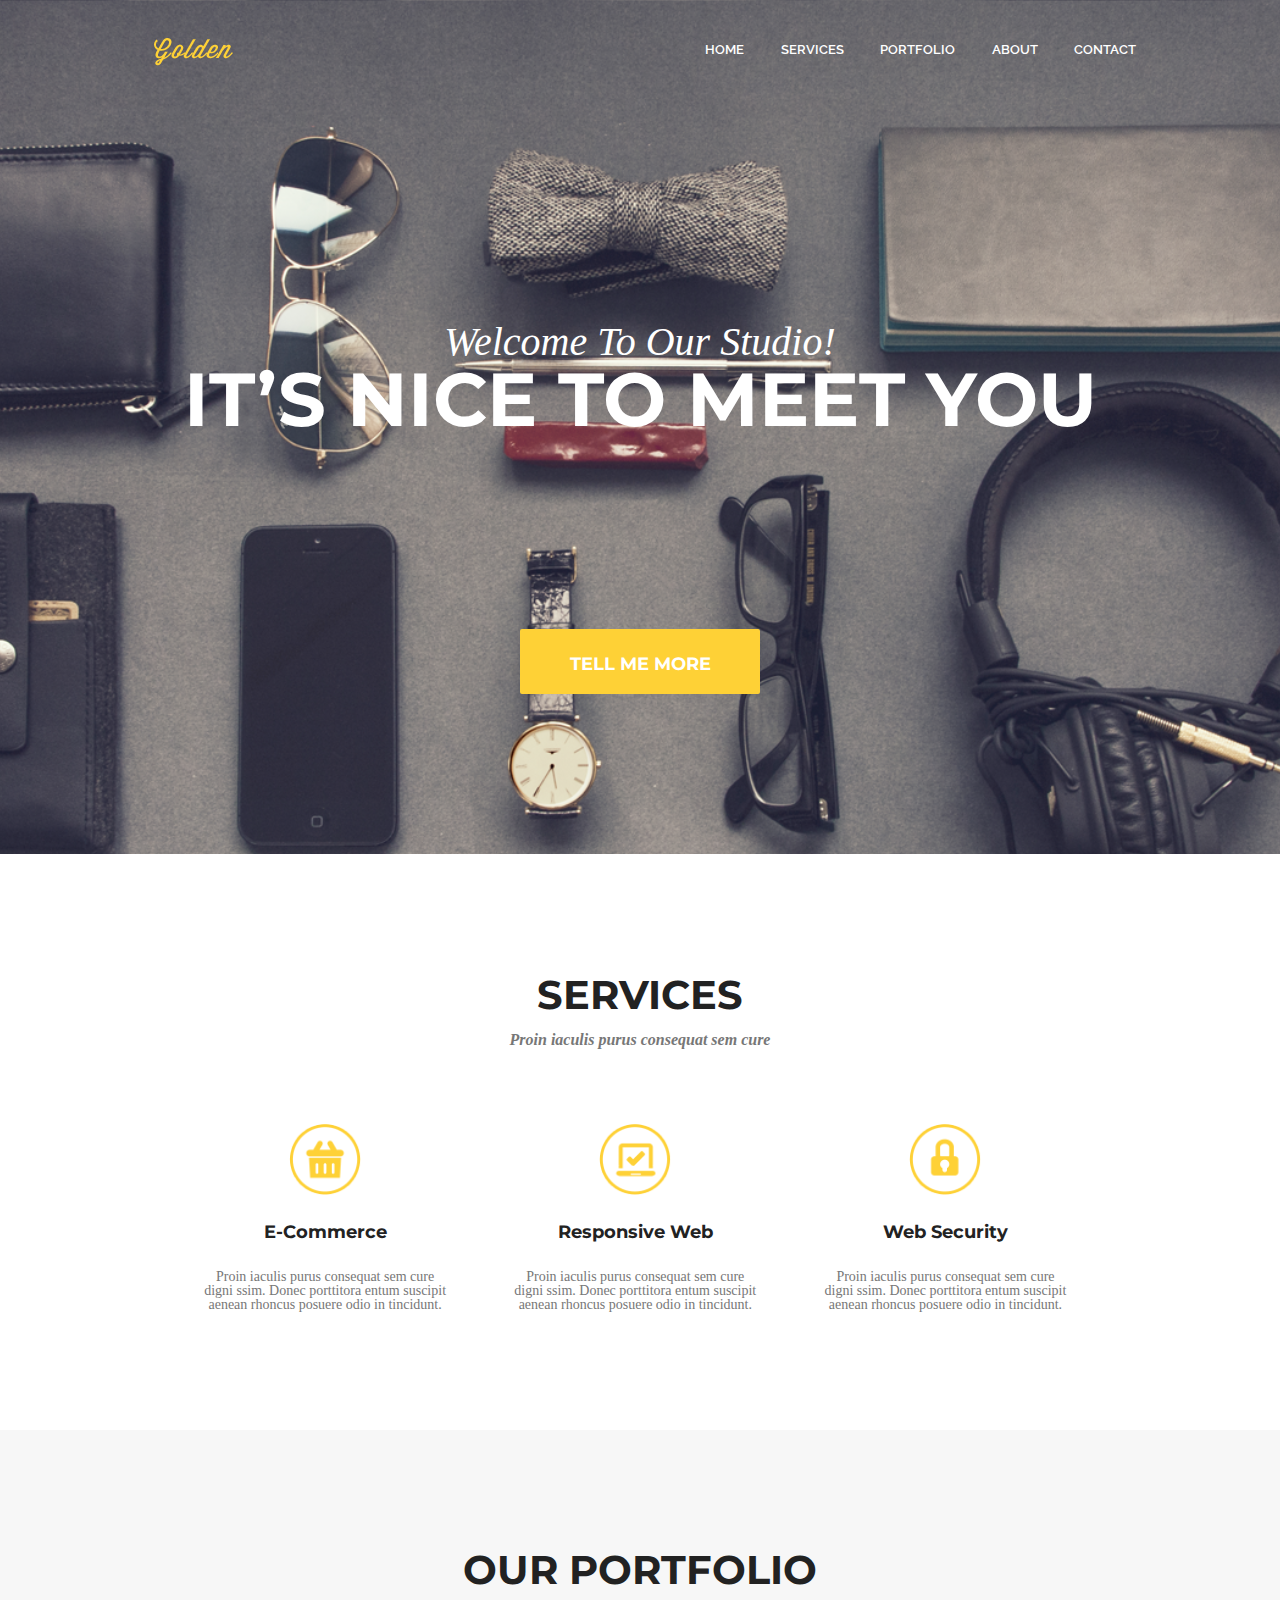
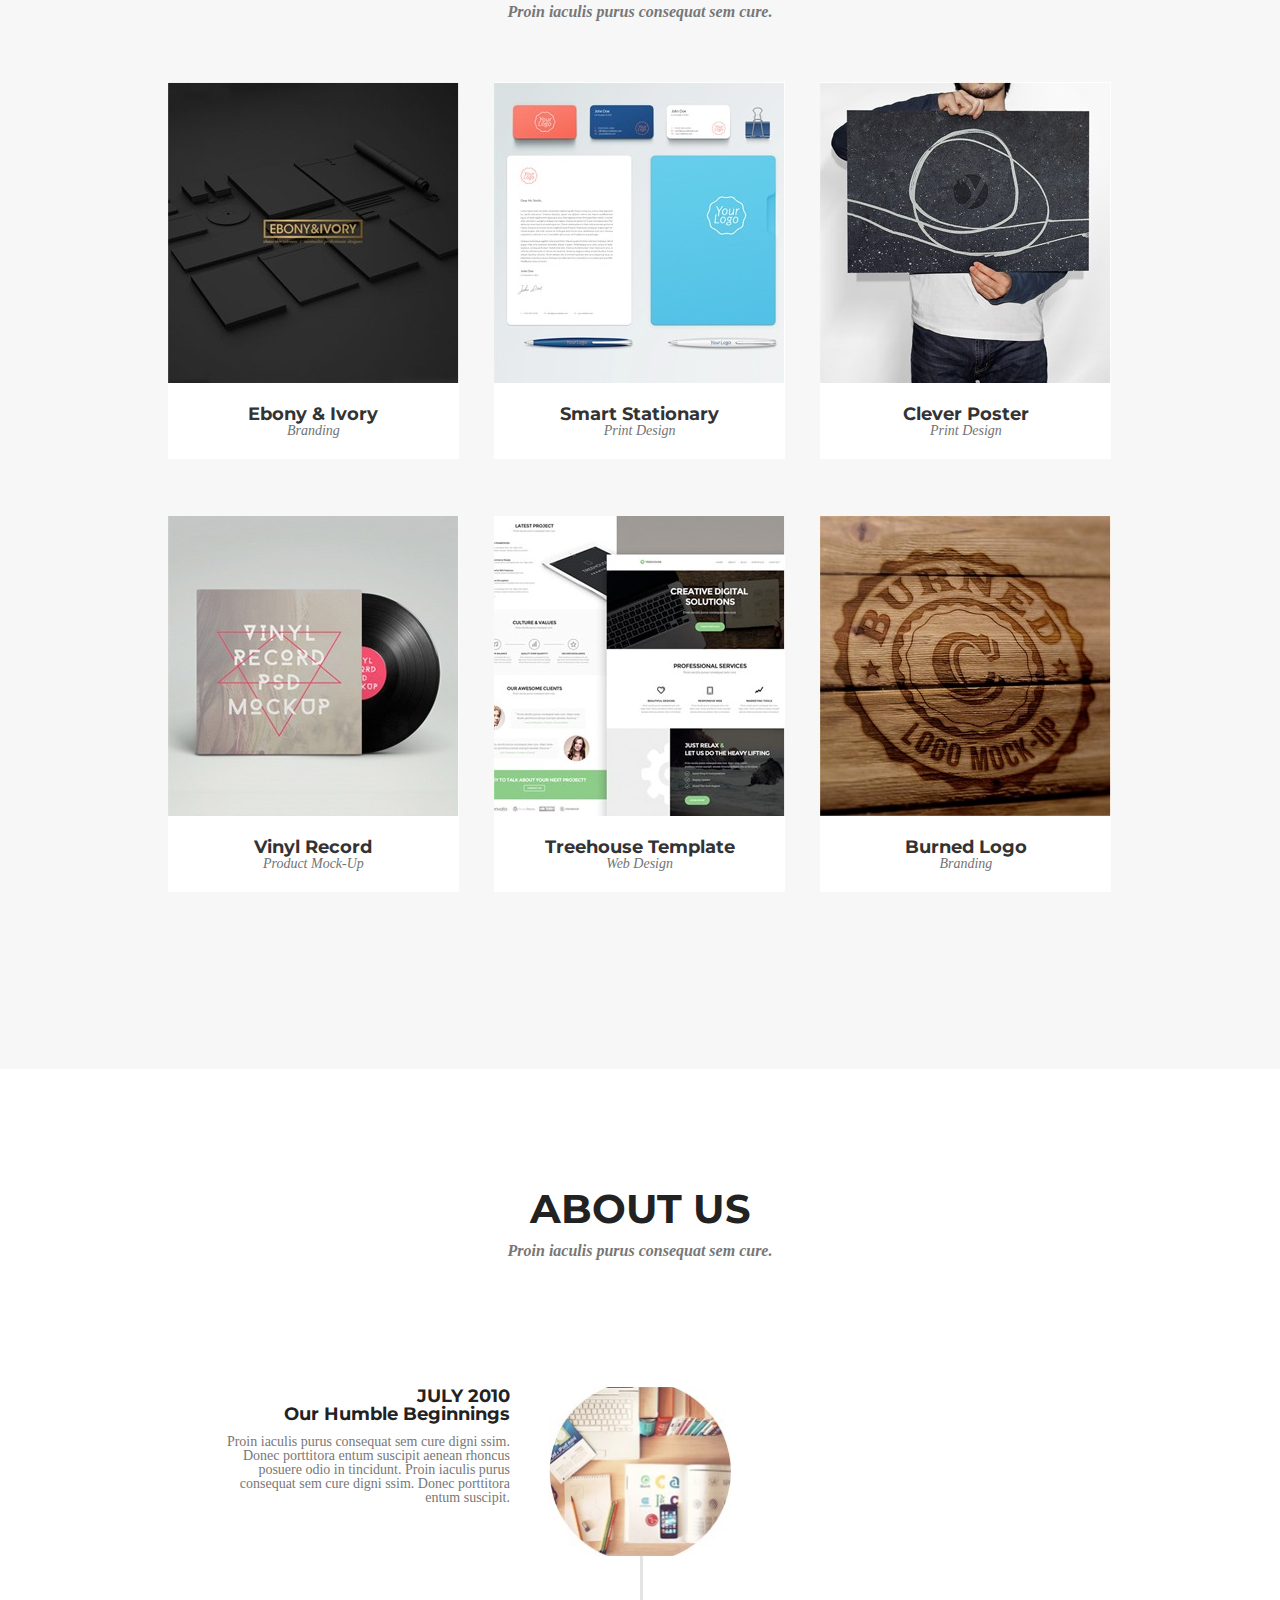
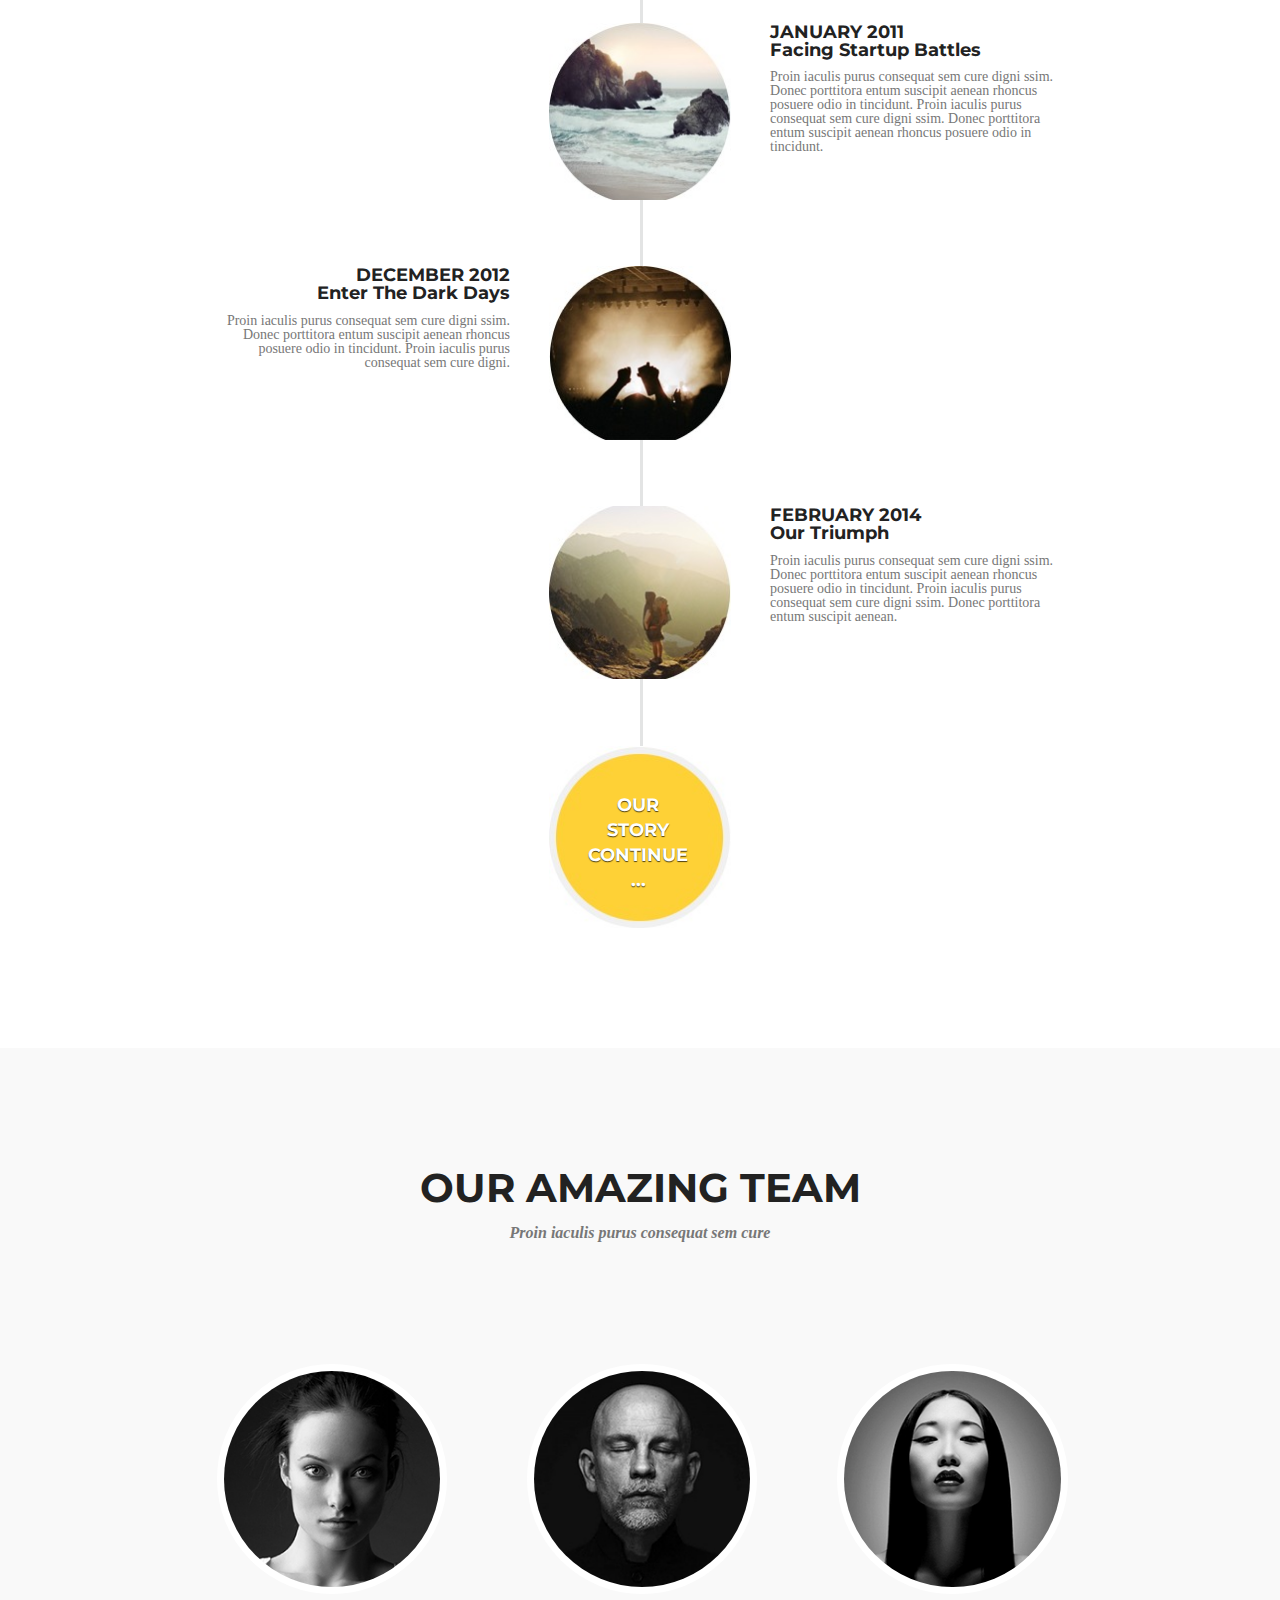
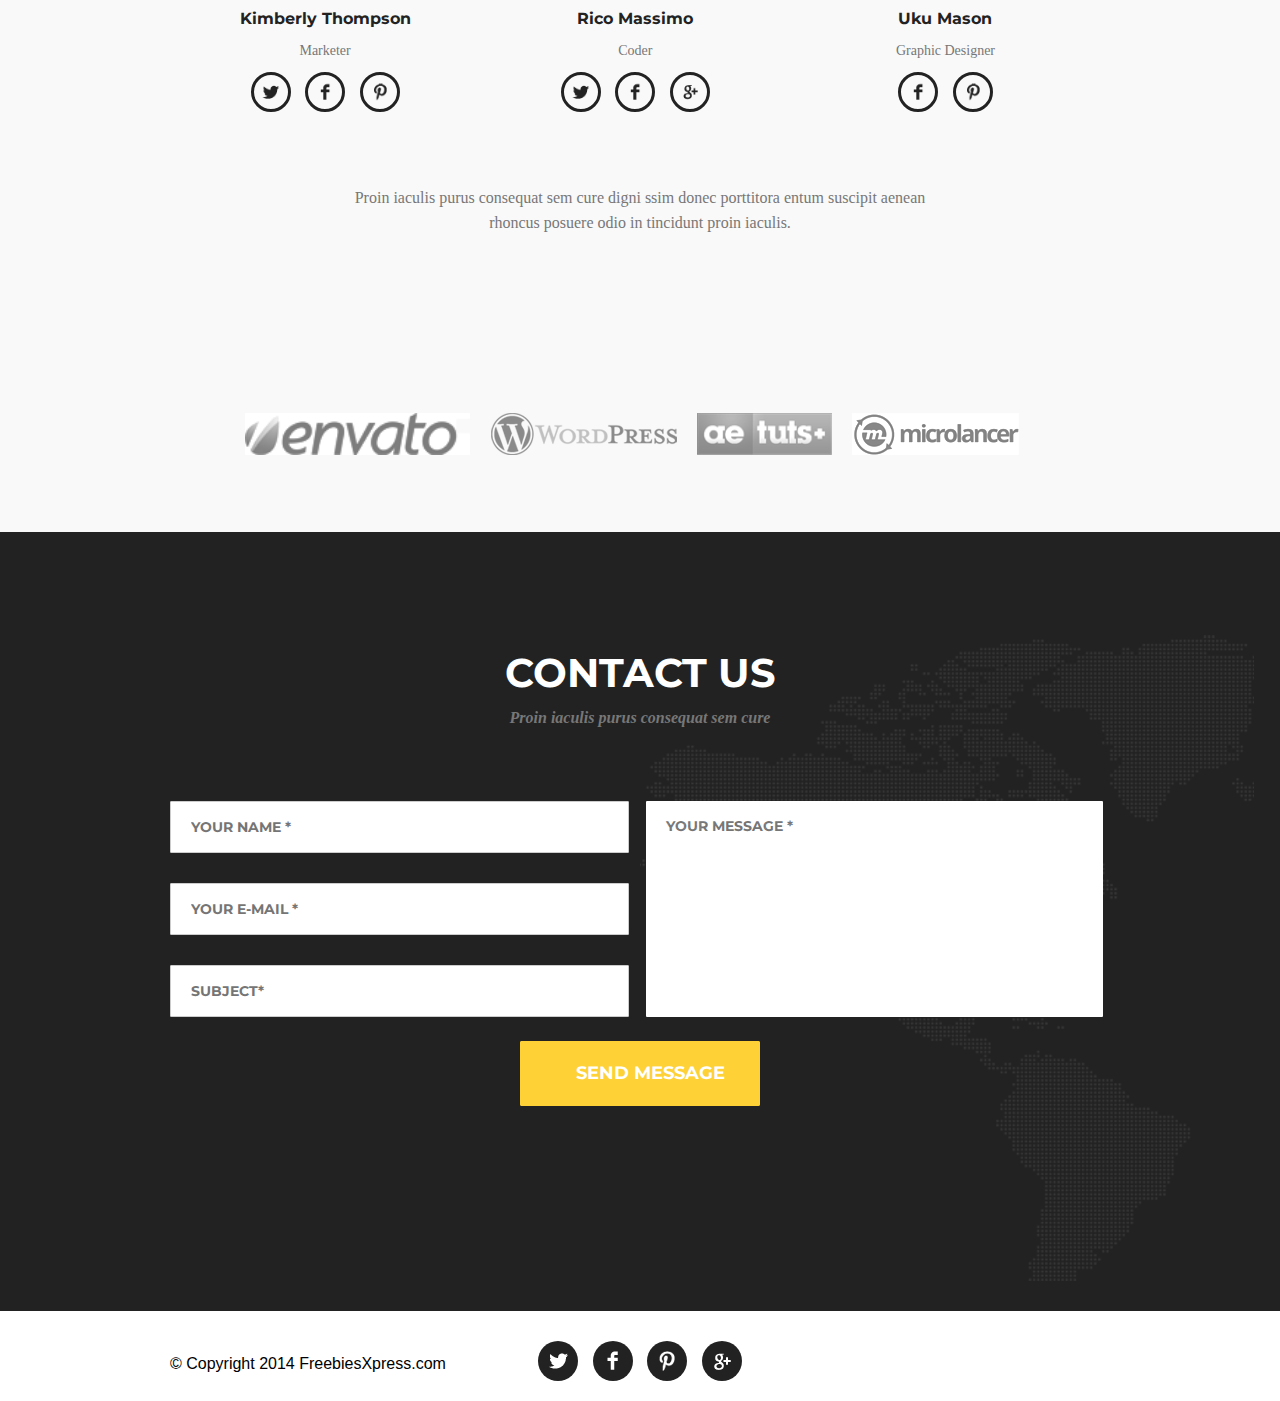
<file: index.html>
<!DOCTYPE html>
<html lang="en">
<head>
    <meta charset="UTF-8">
    <title>Golden</title>
    <meta name="viewport" content="width=device-width; initial-scale=1.0">
    <link rel="stylesheet" href="css/reset.css">
    <link rel="stylesheet" href="css/base.css">

	<link href='https://fonts.googleapis.com/css?family=Montserrat' rel='stylesheet' type='text/css'>
	<link href='https://fonts.googleapis.com/css?family=Droid+Serif:400,400italic' rel='stylesheet' type='text/css'>
	<link href='https://fonts.googleapis.com/css?family=Roboto+Slab:400,300' rel='stylesheet' type='text/css'>
	<link href='https://fonts.googleapis.com/css?family=Raleway:500' rel='stylesheet' type='text/css'>
</head>
<body>
	<section class="wrap">
		<header class="header">
		<div class="header-top">
			<img class="logo" src="pic/logo-title.png" alt="">
			<nav class="menu">
				<a href="" class="menu-item">Home</a>
				<a href="" class="menu-item">Services</a>
				<a href="" class="menu-item">Portfolio</a>
				<a href="" class="menu-item">About</a>
				<a href="" class="menu-item menu-last">Contact</a>
			</nav>
			<div class="block-title">
				<p class="title1">Welcome To Our Studio!</p>
				<p class="title2">It’s nice to Meet you</p>
			</div>
			<form class="button">
				<button class="text-button">Tell Me More</button>
			</form>
		</div>
	</section>
	<section class="services">
		<div class="container">
			<h2>Services</h2>
			<h3>Proin iaculis purus consequat sem cure</h3>
			<ul class="services__icon clearfix">
				<li class="services__icon__item">
					<img src="pic/circle-service1.png" alt="" class="services__icon__item__img">
					<p class="services__icon__title1">E-Commerce</p>
					<p class="services__icon__title2">Proin iaculis purus consequat sem cure 
digni ssim. Donec porttitora entum suscipit 
aenean rhoncus posuere odio in tincidunt.</p>
				</li>
				<li class="services__icon__item">
					<img src="pic/circle-service2.png" alt="" class="services__icon__item__img">
					<p class="services__icon__title1">Responsive Web</p>
					<p class="services__icon__title2">Proin iaculis purus consequat sem cure 
digni ssim. Donec porttitora entum suscipit 
aenean rhoncus posuere odio in tincidunt.</p>
				</li>
				<li class="services__icon__item">
					<img src="pic/circle-service3.png" alt="" class="services__icon__item__img">
					<p class="services__icon__title1">Web Security</p>
					<p class="services__icon__title2">Proin iaculis purus consequat sem cure 
digni ssim. Donec porttitora entum suscipit 
aenean rhoncus posuere odio in tincidunt.</p>
					</div>
				</li>
			</ul>
		</div>
	</section>

<section class="portfolio">
    <div class="gallery">
        <div class="container">
            <h2 class="title">OUR PORTFOLIO</h2>
            <h3 class="sub__title">Proin iaculis purus consequat sem cure.</h3><ul class="gallery clearfix">
                <li class="gallery__item">
                    <img src="img/img_1.jpg" alt="image_not_found">
                    <div class="gallery__item__content">
                        <div class="gallery__item__text">
                            <h4>Ebony & Ivory</h4>
                            <p>Branding</p>
                        </div>
                    </div>
                </li>
                <li class="gallery__item">
                    <img src="img/img_2.jpg" alt="image_not_found">
                    <div class="gallery__item__content">
                        <div class="gallery__item__text">
                            <h4>Smart Stationary</h4>
                            <p>Print Design</p>
                        </div>
                    </div>
                </li>
                <li class="gallery__item">
                    <img src="img/img_3.jpg" alt="image_not_found">
                    <div class="gallery__item__content">
                        <div class="gallery__item__text">
                            <h4>Clever Poster</h4>
                            <p>Print Design</p>
                        </div>
                    </div>
                </li>
                <li class="gallery__item">
                    <img src="img/img_4.jpg" alt="image_not_found">
                    <div class="gallery__item__content">
                        <div class="gallery__item__text">
                            <h4>Vinyl Record</h4>
                            <p>Product Mock-Up</p>
                        </div>
                    </div>
                </li>
                <li class="gallery__item">
                    <img src="img/img_5.jpg" alt="image_not_found">
                    <div class="gallery__item__content">
                        <div class="gallery__item__text">
                            <h4>Treehouse Template</h4>
                            <p>Web Design</p>
                        </div>
                    </div>
                </li>
                <li class="gallery__item">
                    <img src="img/img_6.jpg" alt="image_not_found">
                    <div class="gallery__item__content">
                        <div class="gallery__item__text">
                            <h4>Burned Logo</h4>
                            <p>Branding</p>
                        </div>
                    </div>
                </li>
            </ul>
        </div>
    </div>
</section>
<section class="about">
    <div class="about__us">
        <div class="container">
            <h2 class="title">About Us</h2>
            <h3 class="sub__title">Proin iaculis purus consequat sem cure.</h3>
            <ul class="stories clearfix">
                <li class="stories__content clearfix">
                    <div class="stories__text">
                        <h5>July 2010</h5>
                        <h6>Our Humble Beginnings</h6>
                        <p>Proin iaculis purus consequat sem cure digni ssim. Donec porttitora entum suscipit aenean rhoncus posuere odio in tincidunt. Proin iaculis purus consequat sem cure digni ssim. Donec porttitora entum suscipit.</p>
                    </div>
                    <figure class="stories__img">
                        <img src="img/about_img_1.jpg" alt="image_not_found">
                    </figure>
                </li>
                <li class="stories__content clearfix">
                    <div class="stories__text">
                        <h5>January 2011</h5>
                        <h6>Facing Startup Battles</h6>
                        <p>Proin iaculis purus consequat sem cure 
                        digni ssim. Donec porttitora entum suscipit 
                        aenean rhoncus posuere odio in tincidunt. Proin 
                        iaculis purus consequat sem cure digni 
                        ssim. Donec porttitora entum suscipit aenean 
                        rhoncus posuere odio in tincidunt.</p>
                    </div>
                    <figure class="stories__img">
                        <img src="img/about_img_2.jpg" alt="image_not_found">
                    </figure>
                </li>
                <li class="stories__content clearfix">
                    <div class="stories__text">
                        <h5>December 2012</h5>
                        <h6>Enter The Dark Days</h6>
                        <p>Proin iaculis purus consequat sem cure 
                        digni ssim. Donec porttitora entum suscipit 
                        aenean rhoncus posuere odio in tincidunt. Proin 
                        iaculis purus consequat sem cure digni.</p>
                    </div>
                    <figure class="stories__img">
                        <img src="img/about_img_3.jpg" alt="image_not_found">
                    </figure>
                </li>
                <li class="stories__content clearfix">
                    <div class="stories__text">
                        <h5>February 2014</h5>
                        <h6>Our Triumph</h6>
                        <p>Proin iaculis purus consequat sem cure 
                        digni ssim. Donec porttitora entum suscipit 
                        aenean rhoncus posuere odio in tincidunt. Proin 
                        iaculis purus consequat sem cure digni 
                        ssim. Donec porttitora entum suscipit aenean.</p>
                    </div>
                    <figure class="stories__img">
                        <img src="img/about_img_4.jpg" alt="image_not_found">
                    </figure>
                </li>
                <li class="stories__content clearfix">
                    <div class="stories__continue">
                        <figure>
                            <img src="img/our_story_fon.jpg" alt="image_not_found">
                            <p>Our Story Continue ...</p>
                        </figure>
                    </div>
                </li>
            </ul>   
        </div>
    </div>
</section>



	<section class="team">
		<div class="container">
			<h2>our amazing team</h2>
			<h3>Proin iaculis purus consequat sem cure</h3>
			<ul class="team__photo clearfix">
				<li class="team__photo__item">
					<img src="img/photo-1.jpg" alt="" class="team__photo__item__img">
					<p class="team__photo__name">Kimberly Thompson</p>
					<p class="team__photo__position">Marketer</p>
					<div class="social__icon">
						<a href=""><img src="pic/icon-black-t.png" alt=""></a>
						<a href=""><img src="pic/icon-black-f.png" alt=""></a>
						<a href=""><img src="pic/icon-black-p.png" alt=""></a>
					</div>
				</li>
				<li class="team__photo__item">
					<img src="img/photo-2.jpg" alt="" class="team__photo__item__img">
					<p class="team__photo__name">Rico Massimo</p>
					<p class="team__photo__position">Coder</p>
					<div class="social__icon">
						<a href=""><img src="pic/icon-black-t.png" alt=""></a>
						<a href=""><img src="pic/icon-black-f.png" alt=""></a>
						<a href=""><img src="pic/icon-black-g.png" alt=""></a>
					</div>
				</li>
				<li class="team__photo__item">
					<img src="img/photo-3.jpg" alt="" class="team__photo__item__img">
					<p class="team__photo__name">Uku Mason</p>
					<p class="team__photo__position">Graphic Designer</p>
					<div class="social__icon">
						<a href=""><img src="pic/icon-black-f.png" alt=""></a>
						<a href=""><img src="pic/icon-black-p.png" alt=""></a>
					</div>
				</li>
			</ul>
		</div>
		<div  class="team__text">
			<p>Proin iaculis purus consequat sem cure digni ssim donec porttitora entum suscipit aenean rhoncus posuere odio in tincidunt proin iaculis.</p>
		</div>
		<div class="team__logotypes">
			<img class="team__logotypes__item" src="pic/envato.png" alt="">
			<img class="team__logotypes__item" src="pic/wordpress.png" alt="">
			<img class="team__logotypes__item" src="pic/tuts.png" alt="">
			<img class="team__logotypes__item" src="pic/microlancer-copy.png" alt="">
		</div>
</section>
	<section class="contact">
		<div class="container">
			<div class="contact__top clearfix">
				<p class="contact__top__h2">Contact us</p>
				<h3>Proin iaculis purus consequat sem cure</h3>
				<div class="contact__form clearfix">
					<div class="contact__form__col1">
						<input type="text" name="name" placeholder="your Name *" id="contact__form__col1__item">
						<input type="email" name="email" placeholder="your e-mail *" id="contact__form__col1__item" >
						<input type="text" name="your Name *" placeholder="subject*" id="contact__form__col1__item">
					</div>
					<div class="contact__form__col2">
						<textarea name="content" id="" placeholder="Your message *" style="overflow: hidden; word-wrap: break-word; height: 200px;"></textarea>
					</div>
				</div>
				<div class="button"> <input class="button__text" type="submit" name="Send Message" value="Send Message"></div>
			</div>
		</div>
		<img class="contact__map" src="img/map-image.png" alt="">
		<figure class="contact__bg">
		</figure>
	</section>
	<section class="footer-bg">
		<div class="container">
			<div class="footer">
			<p class="copy">© Copyright 2014 FreebiesXpress.com</p>
			</div>
			<div class="social">
                <img src="pic/icon-white-t.png" alt="" class="social-item">
                <img src="pic/icon-white-f.png" alt="" class="social-item">
                <img src="pic/icon-white-p.png" alt="" class="social-item">
                <img src="pic/icon-white-g.png" alt="" class="social-item">
			</div>
		</div>
	</section>
</body>
</html>
</file>
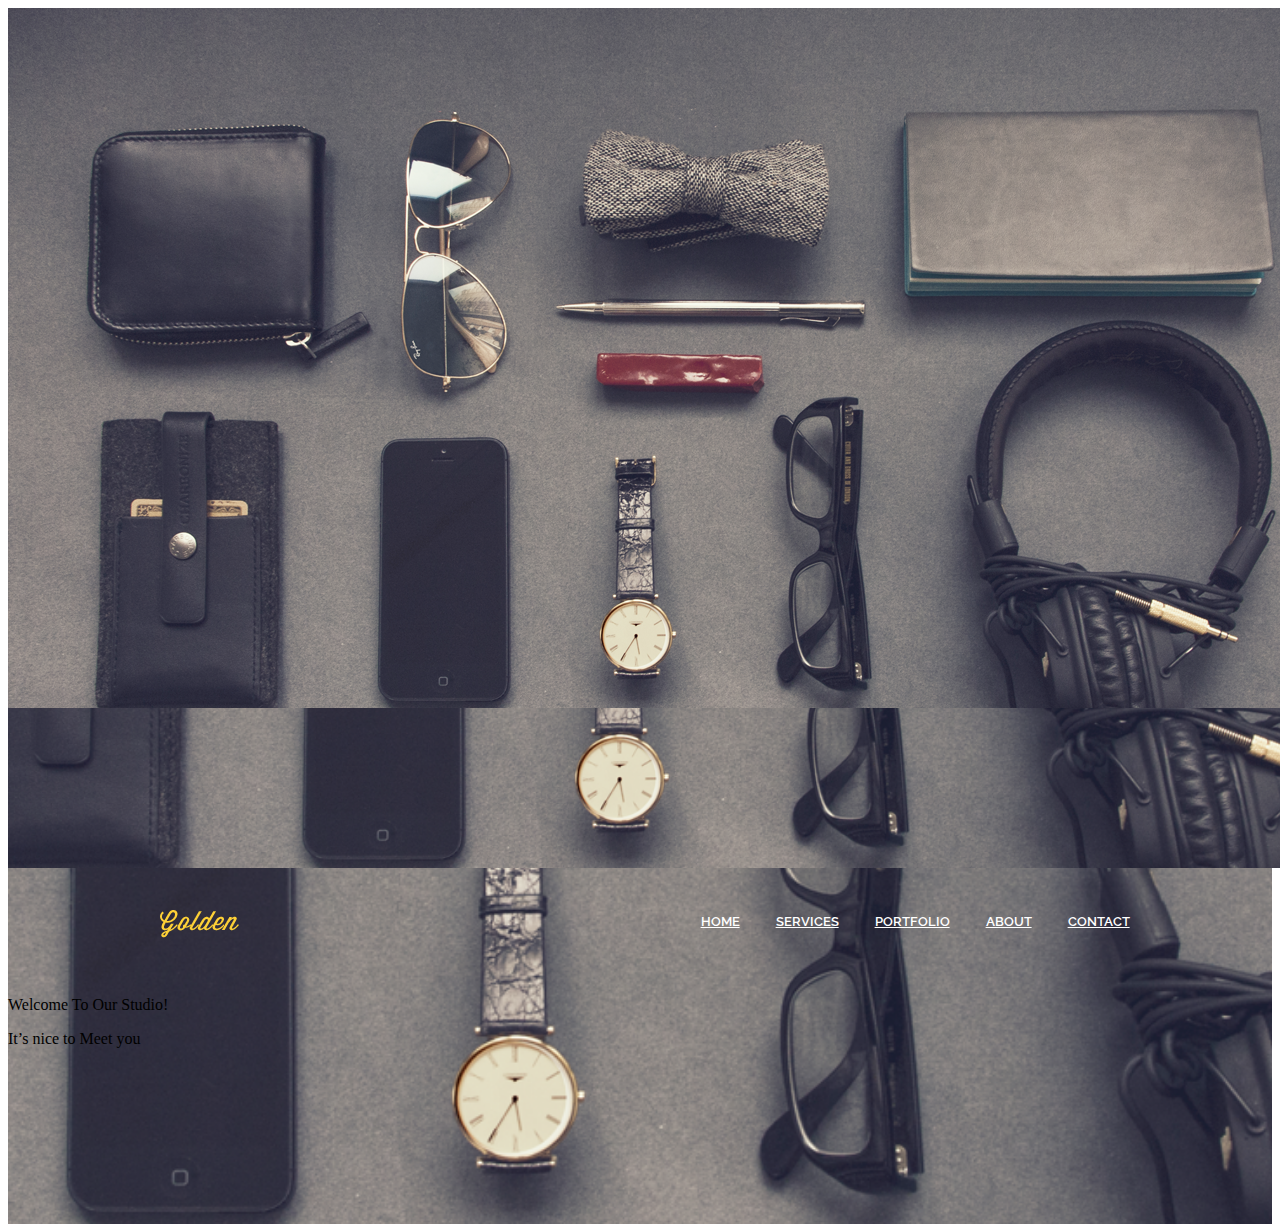
<file: index-title.html>
<!DOCTYPE html>
<html lang="en">
<head>
    <meta charset="UTF-8">
    <title>Photographer</title>
    <link rel="base.css" href="css/reset.css">
    <link rel="stylesheet" href="css/style.css">
    <link href='https://fonts.googleapis.com/css?family=Raleway:500' rel='stylesheet' type='text/css'>
</head>
<body>
	<div class="wrap">
		<header class="header">
		<img class="header" src="pic/bg.png" alt="">
		<div class="header-top">
		    <img class="logo" src="pic/logo-title.png" alt="">       
		    <nav class="menu">
		        <a href="" class="menu-item">Home</a>
		        <a href="" class="menu-item">Services</a>
		        <a href="" class="menu-item">Portfolio</a>
		        <a href="" class="menu-item">About</a>
		        <a href="" class="menu-item menu-last">Contact</a>
		    </nav>
		    <div class="container">
			    <p>Welcome To Our Studio!</p>
			    <p>It’s nice to Meet you</p>
		    </div>
		</div>
	</div>
</body>
</html>
</file>
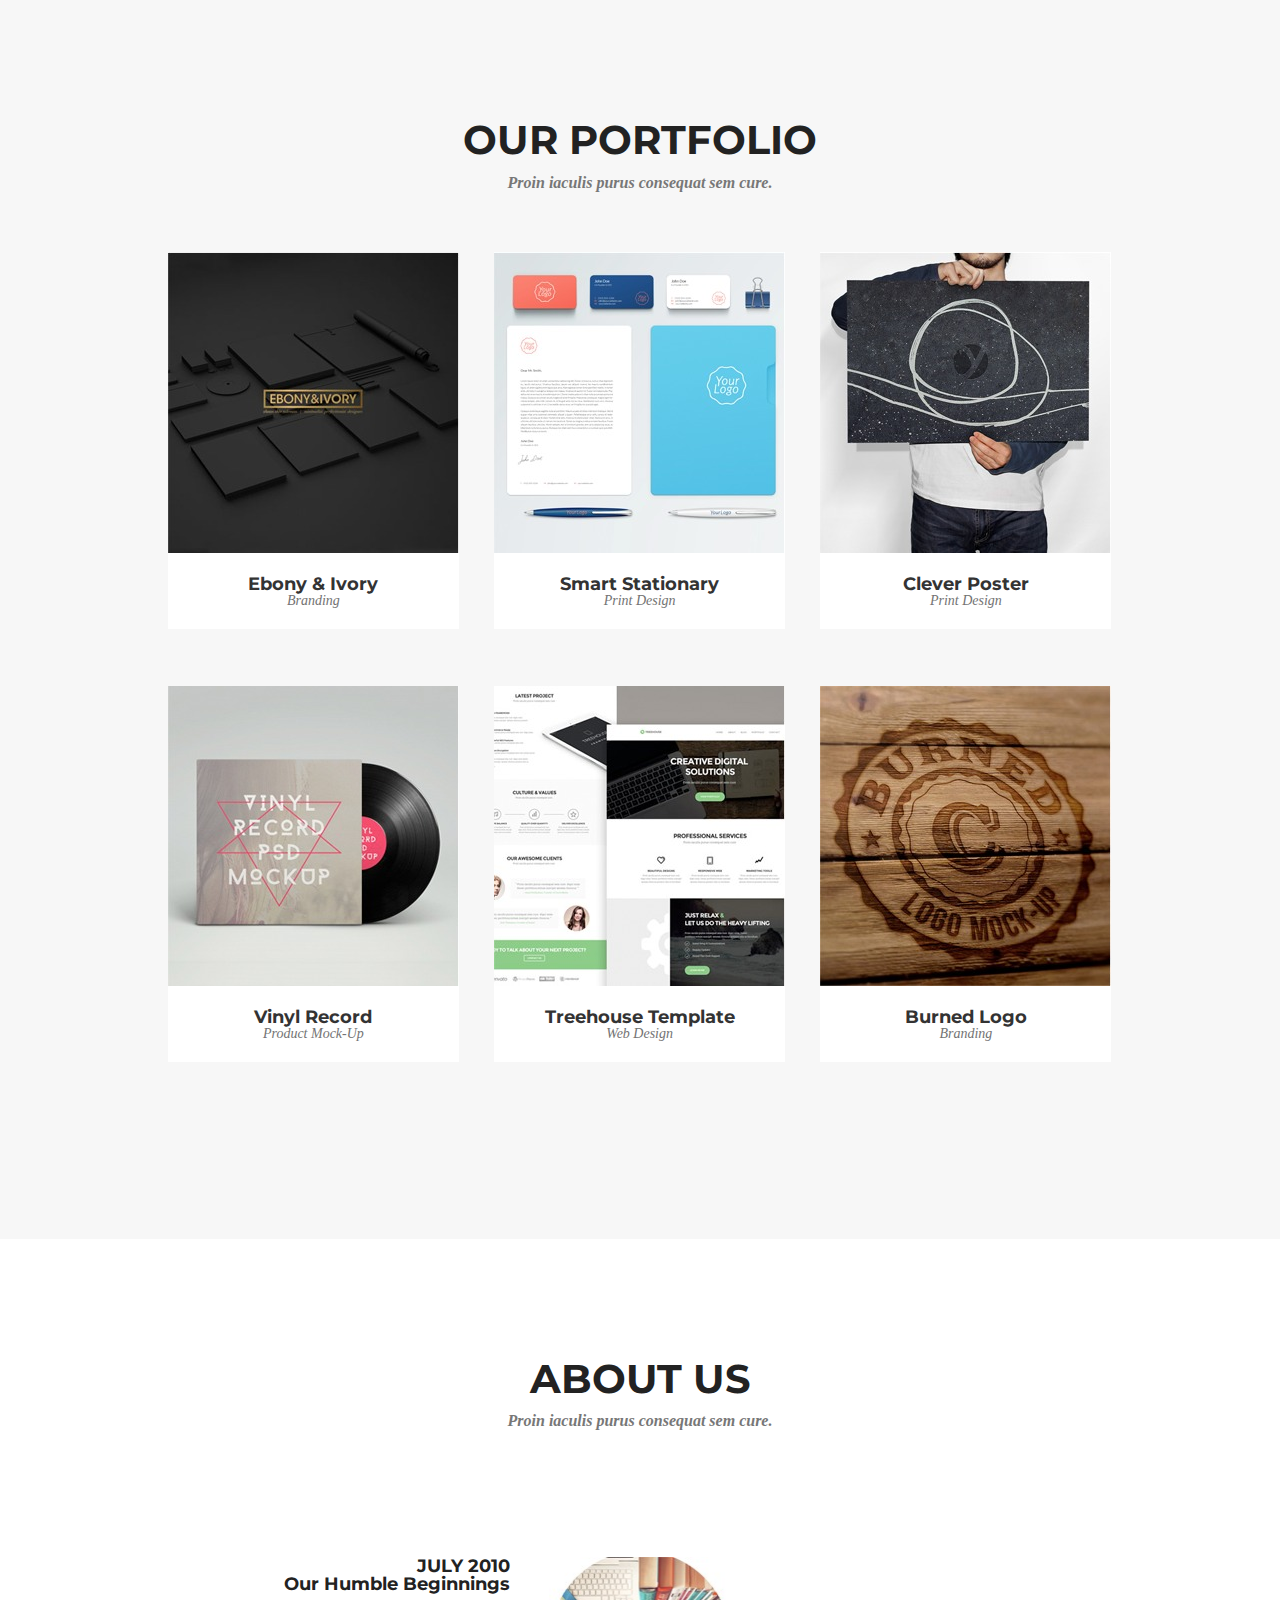
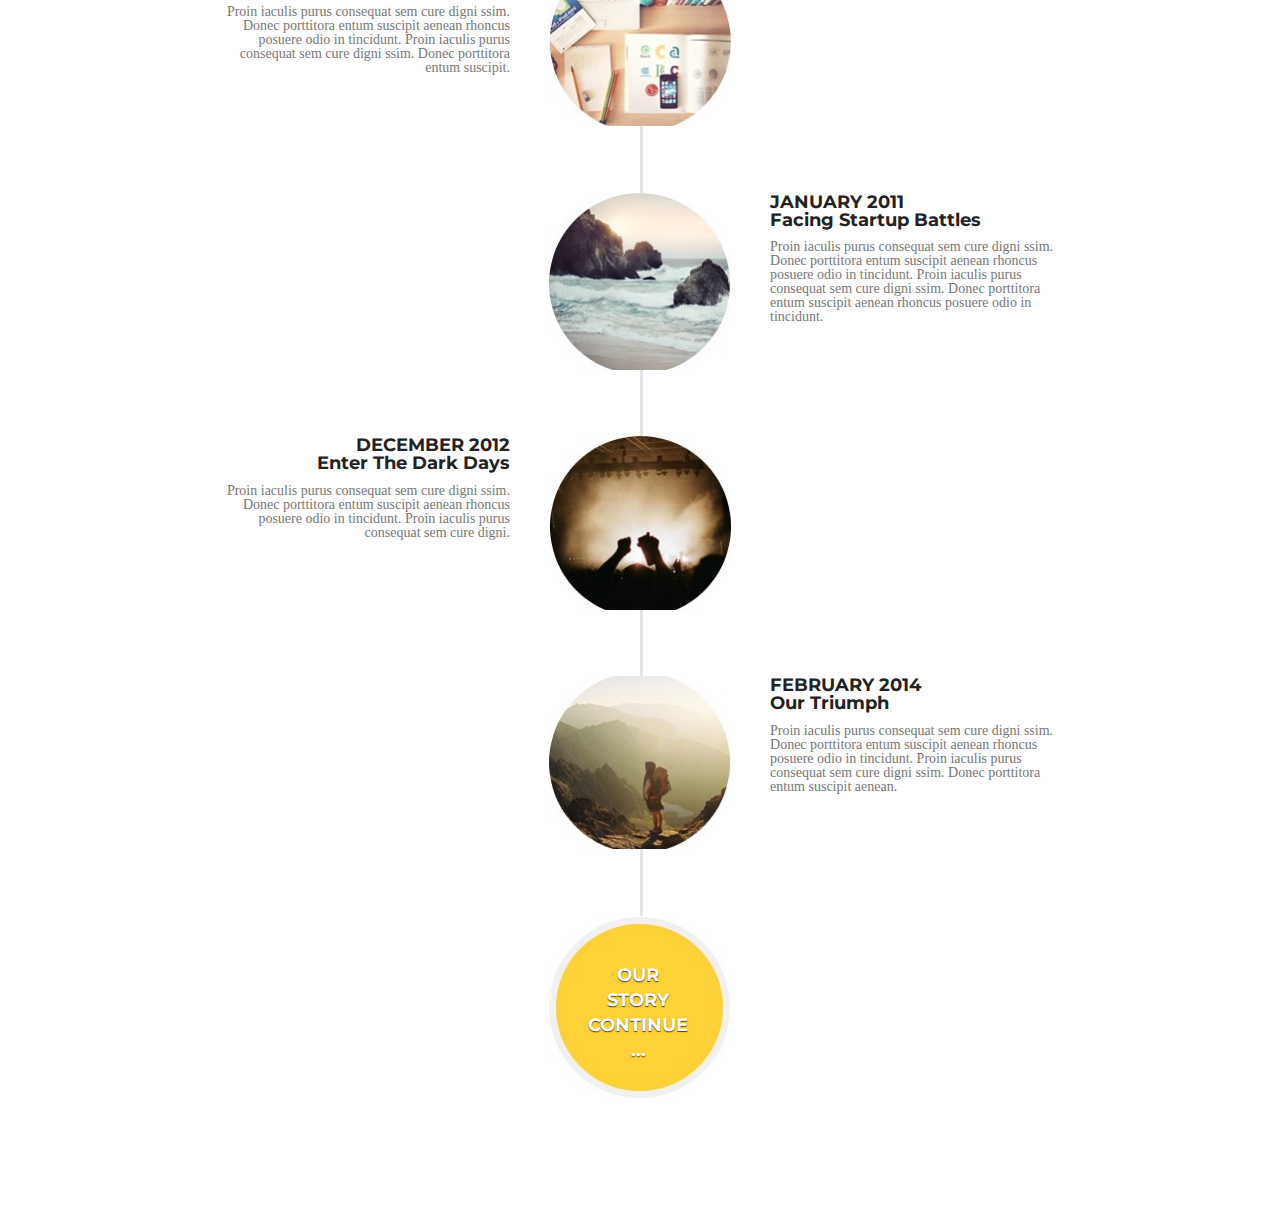
<file: template/index-about.html>
<!DOCTYPE html>
<html lang="en"><head>
    <meta charset="UTF-8">
    <title>landing_part_2</title>
    <link rel="stylesheet" href="../css/base.css">
    <link rel="stylesheet" href="../css/reset.css">
    <link rel="stylesheet" href="../css/part_2.css">
    <link href='https://fonts.googleapis.com/css?family=Montserrat:700' rel='stylesheet' type='text/css'>
    <link href='https://fonts.googleapis.com/css?family=Droid+Serif:400italic' rel='stylesheet' type='text/css'>
    <link href='https://fonts.googleapis.com/css?family=Roboto+Slab' rel='stylesheet' type='text/css'>
</head>
<body>
<section class="portfolio">
    <div class="gallery">
        <div class="container">
            <h2 class="title">OUR PORTFOLIO</h2>
            <h3 class="sub__title">Proin iaculis purus consequat sem cure.</h3><ul class="gallery clearfix">
                <li class="gallery__item">
                    <img src="../img/img_1.jpg" alt="image_not_found">
                    <div class="gallery__item__content">
                        <div class="gallery__item__text">
                            <h4>Ebony & Ivory</h4>
                            <p>Branding</p>
                        </div>
                    </div>
                </li>
                <li class="gallery__item">
                    <img src="../img/img_2.jpg" alt="image_not_found">
                    <div class="gallery__item__content">
                        <div class="gallery__item__text">
                            <h4>Smart Stationary</h4>
                            <p>Print Design</p>
                        </div>
                    </div>
                </li>
                <li class="gallery__item">
                    <img src="../img/img_3.jpg" alt="image_not_found">
                    <div class="gallery__item__content">
                        <div class="gallery__item__text">
                            <h4>Clever Poster</h4>
                            <p>Print Design</p>
                        </div>
                    </div>
                </li>
                <li class="gallery__item">
                    <img src="../img/img_4.jpg" alt="image_not_found">
                    <div class="gallery__item__content">
                        <div class="gallery__item__text">
                            <h4>Vinyl Record</h4>
                            <p>Product Mock-Up</p>
                        </div>
                    </div>
                </li>
                <li class="gallery__item">
                    <img src="../img/img_5.jpg" alt="image_not_found">
                    <div class="gallery__item__content">
                        <div class="gallery__item__text">
                            <h4>Treehouse Template</h4>
                            <p>Web Design</p>
                        </div>
                    </div>
                </li>
                <li class="gallery__item">
                    <img src="../img/img_6.jpg" alt="image_not_found">
                    <div class="gallery__item__content">
                        <div class="gallery__item__text">
                            <h4>Burned Logo</h4>
                            <p>Branding</p>
                        </div>
                    </div>
                </li>
            </ul>
        </div>
    </div>
</section>
<section class="about">
    <div class="about__us">
        <div class="container">
            <h2 class="title">About Us</h2>
            <h3 class="sub__title">Proin iaculis purus consequat sem cure.</h3>
            <ul class="stories clearfix">
                <li class="stories__content clearfix">
                    <div class="stories__text">
                        <h5>July 2010</h5>
                        <h6>Our Humble Beginnings</h6>
                        <p>Proin iaculis purus consequat sem cure digni ssim. Donec porttitora entum suscipit aenean rhoncus posuere odio in tincidunt. Proin iaculis purus consequat sem cure digni ssim. Donec porttitora entum suscipit.</p>
                    </div>
                    <figure class="stories__img">
                        <img src="../img/about_img_1.jpg" alt="image_not_found">
                    </figure>
                </li>
                <li class="stories__content clearfix">
                    <div class="stories__text">
                        <h5>January 2011</h5>
                        <h6>Facing Startup Battles</h6>
                        <p>Proin iaculis purus consequat sem cure 
                        digni ssim. Donec porttitora entum suscipit 
                        aenean rhoncus posuere odio in tincidunt. Proin 
                        iaculis purus consequat sem cure digni 
                        ssim. Donec porttitora entum suscipit aenean 
                        rhoncus posuere odio in tincidunt.</p>
                    </div>
                    <figure class="stories__img">
                        <img src="../img/about_img_2.jpg" alt="image_not_found">
                    </figure>
                </li>
                <li class="stories__content clearfix">
                    <div class="stories__text">
                        <h5>December 2012</h5>
                        <h6>Enter The Dark Days</h6>
                        <p>Proin iaculis purus consequat sem cure 
                        digni ssim. Donec porttitora entum suscipit 
                        aenean rhoncus posuere odio in tincidunt. Proin 
                        iaculis purus consequat sem cure digni.</p>
                    </div>
                    <figure class="stories__img">
                        <img src="../img/about_img_3.jpg" alt="image_not_found">
                    </figure>
                </li>
                <li class="stories__content clearfix">
                    <div class="stories__text">
                        <h5>February 2014</h5>
                        <h6>Our Triumph</h6>
                        <p>Proin iaculis purus consequat sem cure 
                        digni ssim. Donec porttitora entum suscipit 
                        aenean rhoncus posuere odio in tincidunt. Proin 
                        iaculis purus consequat sem cure digni 
                        ssim. Donec porttitora entum suscipit aenean.</p>
                    </div>
                    <figure class="stories__img">
                        <img src="../img/about_img_4.jpg" alt="image_not_found">
                    </figure>
                </li>
                <li class="stories__content clearfix">
                    <div class="stories__continue">
                        <figure>
                            <img src="../img/our_story_fon.jpg" alt="image_not_found">
                            <p>Our Story Continue ...</p>
                        </figure>
                    </div>
                </li>
            </ul>   
        </div>
    </div>
</section>
</file>
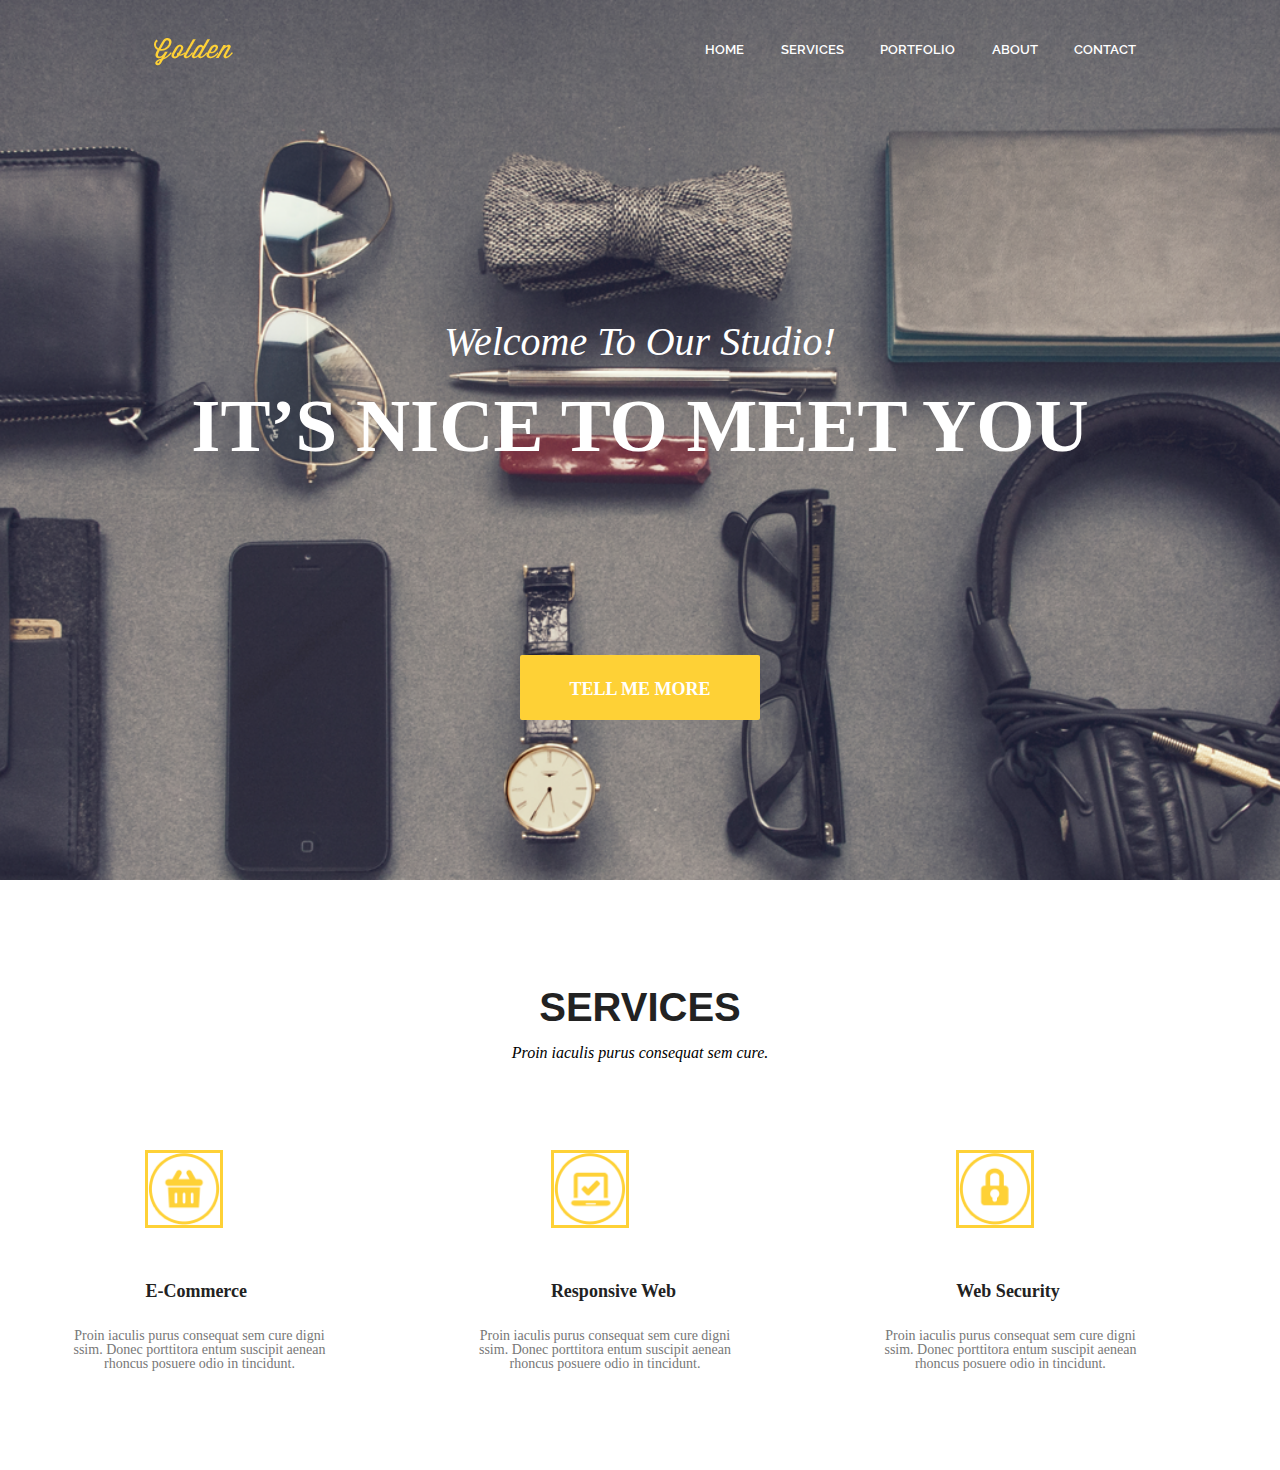
<file: template/index-title.html>
<!DOCTYPE html>
<html lang="en">
<head>
    <meta charset="UTF-8">
    <title>Photographer</title>
    <link rel="stylesheet" href="../css/reset.css">
    <link rel="stylesheet" href="../css/base.css">
    <link rel="stylesheet" href="../css/style.css">
    <link href='https://fonts.googleapis.com/css?family=Raleway:500' rel='stylesheet' type='text/css'>
    <link href= 'https://www.google.com/fonts#UsePlace:use/Collection:Droid+Serif:400italic' rel='stylesheet' type='text/css'>
    <link href='https://www.google.com/fonts#UsePlace:use/Collection:Montserrat:700' rel='stylesheet' type='text/css'>
    <link href='https://www.google.com/fonts#UsePlace:use/Collection:Roboto+Slab'rel='stylesheet' type='text/css'>
</head>
<body>
	<div class="wrap">
		<header class="header">
		<div class="header-top">
		    <img class="logo" src="../pic/logo-title.png" alt="">       
		    <nav class="menu">
		        <a href="" class="menu-item">Home</a>
		        <a href="" class="menu-item">Services</a>
		        <a href="" class="menu-item">Portfolio</a>
		        <a href="" class="menu-item">About</a>
		        <a href="" class="menu-item menu-last">Contact</a>
		    </nav>
		    <div class="block-title">
			    <p class="title1">Welcome To Our Studio!</p>
			    <p class="title2">It’s nice to Meet you</p>
		    </div>
			    <form class="button">
			    	<button class="text-button">Tell Me More</button>	
			    </form>	
		    </div>
		</div>
	</div>
	<div class="service">
		<div class="title-block2">
			<h1>Services</h1>
			<p class="subtitle-block2">Proin iaculis purus consequat sem cure.</p>
		</div>
		<div class="row">
   			<div class="col">
   			<p>
   				<img class="service-img" src="../pic/circle-service1.png" alt="">
   				<p class="subtitle-icon">E-Commerce</p>
   				<p class="text-block2">Proin iaculis purus consequat sem cure digni ssim. Donec porttitora entum suscipit aenean rhoncus posuere odio in tincidunt.</p>
   			</p>
   			</div>
   		   	<div class="col">
   			<p>
   				<img class="service-img" src="../pic/circle-service2.png" alt="">
   				<p class="subtitle-icon">Responsive Web</p>
   				<p class="text-block2">Proin iaculis purus consequat sem cure digni ssim. Donec porttitora entum suscipit aenean rhoncus posuere odio in tincidunt.</p>
   			</p>
   			</div>
   		   	<div class="col">
   			<p>
   				<img class="service-img" src="../pic/circle-service3.png" alt="">
   				<p class="subtitle-icon">Web Security</p>
   				<p class="text-block2">Proin iaculis purus consequat sem cure digni ssim. Donec porttitora entum suscipit aenean rhoncus posuere odio in tincidunt.</p>
   			</p>
   			</div>
   		</div>
	</div>
</body>
</html>
</file>
<file: css/base.css>
.clearfix:after {
	content: '';
	clear: both;
	display: table;
	overflow: hidden;
}
.container {
	width: 940px;
	margin: 0 auto;
}
h1 {
	color: #222;
	font-size: 40px;
	font-weight: 700;
	line-height: 75px;
	text-transform: uppercase;
	text-align: center;
}
h2 {
	color: #222;
	font-family: Montserrat;
	font-size: 40px;
	font-weight: 700;
	line-height: 75px;
	text-transform: uppercase;
}
h3 {
	color: #777;
	font-family: DroidSerif;
	font-size: 16px;
	font-style: italic;
}

.wrap {}
.header {
	background: url(../pic/bg.png) 50%;
    background-size: cover;
    padding-bottom: 160px;
}
.menu {
	float: right;
	padding: 3% 10%;
}
.menu-item {
	width: 72px;
	height: 9px;
	margin: 0 16px;
	color: #fff;
	font-family: Raleway;
	font-size: 13px;
	font-weight: 600;
	line-height: 24px;
	text-transform: uppercase;
}
.logo {
	width: 79px;
	height: 28px;
	color: #fed136;
	font-family: Wisdom;
	font-size: 26px;
	line-height: 41px;
	padding: 3% 12%;
}
.block-title {
	text-align: center;
	padding: 15% 0;
}
.title1 {
	color: white;
	font-family: DroidSerif;
	font-size: 40px;
	font-style: italic;
	padding-top: 2%;
}
.title2 {
	color: white;
	font-family: Montserrat;
	font-size: 75px;
	font-weight: 700;
	text-transform: uppercase;
}
.button {
	text-align: center;
	width: 240px;
	height: 65px;
	background-color: #fed136;
	border-radius: 2px;
	margin: auto;
}
.text-button {
	height: 14px;
	color: white;
	font-family: Montserrat;
	font-size: 18px;
	font-weight: 700;
	text-transform: uppercase;
	padding: 10%;
}
.services {
	text-align: center;
	padding-top: 102.5px;
}
.services__icon {
	position: relative;
	display: block;
	width: 940px;
	margin: 76px 0 118px 0;
}
.services__icon__item {
	width: 33%;
	float: left;
}
.services__icon__item__img {
	width: 72px;
}
.services__icon__title1 {
	color: #222;
	font-family: Montserrat;
	font-size: 18px;
	font-weight: 700;
	line-height: 75px;
}
.services__icon__title2 {
	color: #777;
	font-family: RobotoSlab;
	font-size: 14px;
	font-weight: 400;
	padding-right: 30px;
	padding-left: 30px;
}

/* Portfolio */

.portfolio {
	background: #f7f7f7;
	padding: 120px 0;
}
.title {
	color: #222;
	font-family: Montserrat;
	font-size: 40px;
	font-weight: 700;
	text-transform: uppercase;
	text-align: center;
	line-height: inherit;
}
.sub__title {
	color: #777;
	font-family: DroidSerif;
	font-size: 16px;
	font-style: italic;
	text-align: center;
	line-height: inherit;
	padding: 1.55% 0 6.56% 0;
}
.gallery {
}
.gallery ul {
	list-style-type: none;
	margin: 0 -2.1%;
}
.gallery li {
	display: list-item;
}
.gallery img {
	width: 100%;
}
.gallery__item {
	position: relative;
	float: left;
	margin: 0 1.8% 5.8%;
	background-color: white;
}
.gallery__item__content {
}
.gallery__item__content h4 {
	height: 18px;
	color: #333;
	font-family: Montserrat;
	font-size: 18px;
	font-weight: 700;
	text-align: center;
	padding-top: 6.87%;
	line-height: normal;
}
.gallery__item__content p {
	height: 15px;
	color: #737373;
	font-family: DroidSerif;
	font-size: 14px;
	font-style: italic;
	text-align: center;
	padding: 1.02% 0 6.87%;
}
.gallery__item__text {
}

/* About */
.about {
	background: #FFF;
	padding: 120px 0;
}
.about__us {
}
.stories {
	margin: 0 auto;
	position: relative;
    z-index: 1;
}
.stories__content {	
	clear: both;
}
.stories__content:nth-of-type(2n),
.stories__content:nth-of-type(2n+1) {
	margin: 7.06% 0 0 0;
}
.stories__content:nth-of-type(2n) {
	margin: 7.06% 0 0 0;
}
.stories__text {
	width: 32.66%;
	float: left;
	margin: 0 0 0 3.51%;
}
.stories__content:nth-of-type(2n) .stories__text {
	float: right;
	margin: 0 3.51% 0 0;
}
.stories__text h5,
.stories__text h6 {
	text-align: right;
	color: #222;
	font-family: Montserrat;
	font-size: 18px;
	font-weight: 700;
}
.stories__text h5 {
	text-transform: uppercase;
}
.stories__content:nth-of-type(2n) .stories__text h5,
.stories__content:nth-of-type(2n) .stories__text h6,
.stories__content:nth-of-type(2n) .stories__text p {
	text-align: left;
}
.stories__text p {
	padding: 3.8% 0;
	text-align: right;
	color: #777;
	font-family: RobotoSlab;
	font-size: 14px;
	font-weight: 400;
}
.stories__img {
    width: 19.36%;
    float: left;
    margin: 0 4.15%;
}
.stories__content:nth-of-type(2n) .stories__img {
	float: right;
}
.stories__continue {
	width: 19.36%;
    margin: 0 auto;
    min-height: 182px;
}
.stories__continue p {
	margin: -74.17% 21.42% 0 19.78%;
	width: 58.7%;
	text-align: center;
	text-shadow: 0 1px 1px rgba(0, 0, 0, 0.7);
	color: #fff;
	font-family: Montserrat;
	font-size: 18px;
	font-weight: 700;
	text-transform: uppercase;
	line-height: 1.4em;
}
.stories::after {
    content: "";
    width: 3px;
    height: 100%;
    background: #e3e4e4;
    left: 51%;
    margin-left: -1%;
    z-index: -1;
    position: absolute;
    top: 0;
    display: block;
}


/*TEAM*/
.team {
	background-color: #f9f9f9;
	text-align: center;
	padding-top: 102.5px;
}
.team__photo {
	margin: 76px 0 26px 0;
}
.team__photo__item {
	width: 23%;
	float: left;
	margin: 5% ;
}
.team__photo__item__img {
	border: 7px solid white;
	border-radius: 100%;
}
.team__photo__name {
	color: #222;
	font-family: Montserrat;
	font-size: 16px;
	font-weight: 700;
	line-height: 50px;
}
.team__photo__position {
	color: #777;
	font-family: RobotoSlab;
	font-size: 14px;
	font-weight: 400;
}
.social__icon {
	display: inline-block;
	vertical-align: middle;
	margin-top: 14px;
	margin-bottom: 0px;
	text-align: center;
}
.social__icon img {
	width: 34px;
	border: 3px solid #222;
	border-radius: 100%;
/* 	padding: 5px;
 */	margin-right: 5px;
	margin-left: 5px;
}


.team__text {
	width: 600px;
	margin: 0 auto;
}
.team__text p {
	color: #777;
	font-family: RobotoSlab;
	font-size: 16px;
	font-weight: 400;
	line-height: 25px;
}
.team__logotypes {
	margin: 0 auto;
	padding:  178px 0 61px 0;
}
.team__logotypes img {
	display: block;
	width: auto;
    height: 42px;
    display: inline;
    margin: 0 1rem 1rem 0;
}

/*CONTACT*/
.contact {
	height: 676px;
	background-color: #222;
	text-align: center;
	padding-top: 102.5px;
}
.contact__top {
	position: absolute;
	width: 940px;
	margin: 0 auto;
}
 .contact__top__h2 {
	color: white;
	font-family: Montserrat;
	font-size: 40px;
	font-weight: 700;
	line-height: 75px;
	text-transform: uppercase;
 }
 .contact__map {
	position: absolute;
	width: 614px;
	opacity: 0.3;
	float: right;
 }
 .contact__bg {
	background-color: #222;
 }
.contact__form {
	margin-top: 75px;
	margin-bottom: 29px;
}
.contact__form__col1 {
	width: 48%;
	height: 211px;
	margin-right: 2%;
	float: left;
}
.contact__form__col2 {
	width: 50%;
	height: 211px;
	float: left;
 }
 #contact__form__col1__item {
/* 	width: 437px;
 */	height: 50px;
	background-color: white;
	border: 1px solid #ccc;
	border-radius: 1px;
	margin:0 30px 30px 0;
}
 #contact__form__col2__item {
/* 	width: 437px;
 */	height: 218px;
	background-color: white;
	border: 1px solid #ccc;
	border-radius: 1px;
	margin:0 0 30px 0;
	float: right;
}
input, textarea {
	width: 437px;
	height: 222px;
	background-color: white;
	border-radius: 1px;
	color: #bbb;
	font-family: Montserrat;
	font-size: 14px;
	font-weight: 700;
	text-transform: uppercase;
	padding-left: 20px;	
}
textarea {
	padding-top: 16px;
}
.button input {
	display: block;
	margin: 0 auto;
	text-align: center;
	width: 240px;
	height: 65px;
	background-color: #fed136;
	border-radius: 2px;
	
	color: white;
	font-family: Montserrat;
	font-size: 18px;
	font-weight: 700;
	text-transform: uppercase;
}
.button__text {
	color: white;
	font-family: Montserrat;
	font-size: 18px;
	font-weight: 700;
	text-transform: uppercase;
	line-height: 65px;
}
.footer-bg {
	display: block;
	width: 100%;
	height: 90px;
	background-color: white;
	text-align: center;
}
.social {
	position: relative;
	padding-top: 25px;
}
.social-item {
	width: 40px;
	background-color: #222;
	border-radius: 100%;
/* 	padding: 10px;
 */	margin: 5px;
}
.footer {
	position: absolute;
	padding-top: 45px;
}
</file>
<file: css/style.css>
.clearfix:after {
	content: '';
	clear: both;
	display: table;
	overflow: hidden;
}

.wrap {}
.header {
	background: url(../pic/bg.png) 50%;
    background-size: cover;
    padding-bottom: 160px;
}
.menu {
	float: right;
	padding: 3% 10%;
}
.menu-item {
	width: 72px;
	height: 9px;
	margin: 0 16px;
	color: #fff;
	font-family: Raleway;
	font-size: 13px;
	font-weight: 600;
	line-height: 24px;
	text-transform: uppercase;
}
.logo {
	width: 79px;
	height: 28px;
	color: #fed136;
	font-family: Wisdom;
	font-size: 26px;
	line-height: 41px;
	padding: 3% 12%;
}
.block-title {
	text-align: center;
	padding: 15% 0;
}
.title1 {
	color: white;
	font-family: DroidSerif;
	font-size: 40px;
	font-style: italic;
	padding: 2%;
}
.title2 {
	color: white;
	font-family: Montserrat;
	font-size: 75px;
	font-weight: 700;
	text-transform: uppercase;
}
.button {
	text-align: center;
	width: 240px;
	height: 65px;
	background-color: #fed136;
	border-radius: 2px;
	margin: auto;
}
.text-button {
	height: 14px;
	color: white;
	font-family: Montserrat;
	font-size: 18px;
	font-weight: 700;
	text-transform: uppercase;
	padding: 10%;
}
.title-block2 {
	text-align: center;
	margin-top: 7%;
	margin-bottom: 7%;
}
.subtitle-block2 {
	font-size: 16px;
	font-family: DroidSerif;
	font-style: italic;
}
h1 {
	color: #222;
	font-size: 40px;
	font-weight: 700;
	line-height: 75px;
	text-transform: uppercase;
	text-align: center;
}
.service {
	padding-bottom: 25%;
}
.service-img {
	width: 72px;
	height: 72px;
	background-color: white;
	border: 3px solid #fed136;
	margin-bottom: 26px ;
	text-align: center;
	margin-left: 25%;
}
.row {
	margin: 0 2%;
}
.col {
	width: 27%;
	float: left;
	margin: 0 3%;
    box-sizing: border-box;
}
.subtitle-icon {
	color: #222;
	font-family: Montserrat;
	font-size: 18px;
	font-weight: 700;
	line-height: 75px;
	margin-left: 25%;
}
.text-block2 {
	width: 274px;
	height: 57px;
	color: #777;
	font-family: RobotoSlab;
	font-size: 14px;
	font-weight: 400;
	text-align: center;
}
</file>
<file: css/part_2.css>
.portfolio {
	background: #f7f7f7;
	padding: 120px 0;
}
.title {
	color: #222;
	font-family: Montserrat;
	font-size: 40px;
	font-weight: 700;
	text-transform: uppercase;
	text-align: center;
	line-height: inherit;
}
.sub__title {
	color: #777;
	font-family: DroidSerif;
	font-size: 16px;
	font-style: italic;
	text-align: center;
	line-height: inherit;
	padding: 1.55% 0 6.56% 0;
}
.gallery {
}
.gallery ul {
	list-style-type: none;
	margin: 0 -2.1%;
}
.gallery li {
	display: list-item;
}
.gallery img {
	width: 100%;
}
.gallery__item {
	position: relative;
	float: left;
	margin: 0 1.8% 5.8%;
	background-color: white;
}
.gallery__item__content {
}
.gallery__item__content h4 {
	height: 18px;
	color: #333;
	font-family: Montserrat;
	font-size: 18px;
	font-weight: 700;
	text-align: center;
	padding-top: 6.87%;
	line-height: normal;
}
.gallery__item__content p {
	height: 15px;
	color: #737373;
	font-family: DroidSerif;
	font-size: 14px;
	font-style: italic;
	text-align: center;
	padding: 1.02% 0 6.87%;
}
.gallery__item__text {
}
.about {
	background: #FFF;
	padding: 120px 0;
}
.about__us {
}
.stories {
	margin: 0 auto;
	position: relative;
    z-index: 1;
}
.stories__content {	
	clear: both;
}
.stories__content:nth-of-type(2n),
.stories__content:nth-of-type(2n+1) {
	margin: 7.06% 0 0 0;
}
.stories__content:nth-of-type(2n) {
	margin: 7.06% 0 0 0;
}
.stories__text {
	width: 32.66%;
	float: left;
	margin: 0 0 0 3.51%;
}
.stories__content:nth-of-type(2n) .stories__text {
	float: right;
	margin: 0 3.51% 0 0;
}
.stories__text h5,
.stories__text h6 {
	text-align: right;
	color: #222;
	font-family: Montserrat;
	font-size: 18px;
	font-weight: 700;
}
.stories__text h5 {
	text-transform: uppercase;
}
.stories__content:nth-of-type(2n) .stories__text h5,
.stories__content:nth-of-type(2n) .stories__text h6,
.stories__content:nth-of-type(2n) .stories__text p {
	text-align: left;
}
.stories__text p {
	padding: 3.8% 0;
	text-align: right;
	color: #777;
	font-family: RobotoSlab;
	font-size: 14px;
	font-weight: 400;
}
.stories__img {
    width: 19.36%;
    float: left;
    margin: 0 4.15%;
}
.stories__content:nth-of-type(2n) .stories__img {
	float: right;
}
.stories__continue {
	width: 19.36%;
    margin: 0 auto;
    min-height: 182px;
}
.stories__continue p {
	margin: -74.17% 21.42% 0 19.78%;
	width: 58.7%;
	text-align: center;
	text-shadow: 0 1px 1px rgba(0, 0, 0, 0.7);
	color: #fff;
	font-family: Montserrat;
	font-size: 18px;
	font-weight: 700;
	text-transform: uppercase;
	line-height: 1.4em;
}
.stories::after {
    content: "";
    width: 3px;
    height: 100%;
    background: #e3e4e4;
    left: 51%;
    margin-left: -1%;
    z-index: -1;
    position: absolute;
    top: 0;
    display: block;
}
</file>
